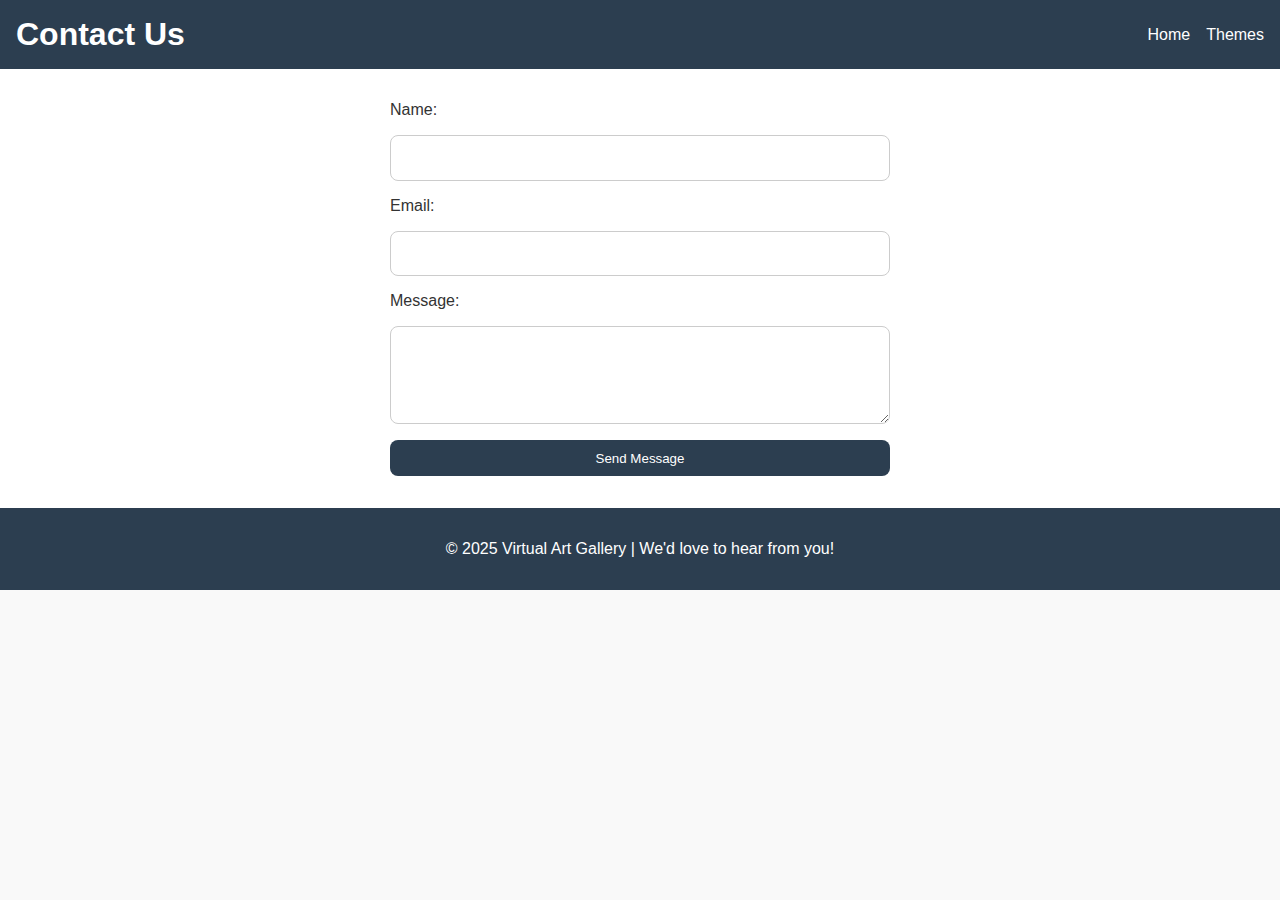
<file: Virtual-Art-Gallery-Final/Virtual-Art-Gallery/contact.html>
<!DOCTYPE html>
<html lang="en">
<head>
  <meta charset="UTF-8" />
  <meta name="viewport" content="width=device-width, initial-scale=1.0" />
  <title>Contact Us</title>
  <link rel="stylesheet" href="style.css" />
</head>
<body>
  <header>
    <h1>Contact Us</h1>
    <nav>
      <ul>
        <li><a href="index.html">Home</a></li>
        <li><a href="themes.html">Themes</a></li>
      </ul>
    </nav>
  </header>

  <section class="gallery-section">
    <form class="contact-form">
      <label for="name">Name:</label>
      <input type="text" id="name" name="name" required>

      <label for="email">Email:</label>
      <input type="email" id="email" name="email" required>

      <label for="message">Message:</label>
      <textarea id="message" name="message" rows="5" required></textarea>

      <button type="submit">Send Message</button>
    </form>
  </section>

  <footer>
    <p>&copy; 2025 Virtual Art Gallery | We'd love to hear from you!</p>
  </footer>
</body>
</html>
</file>
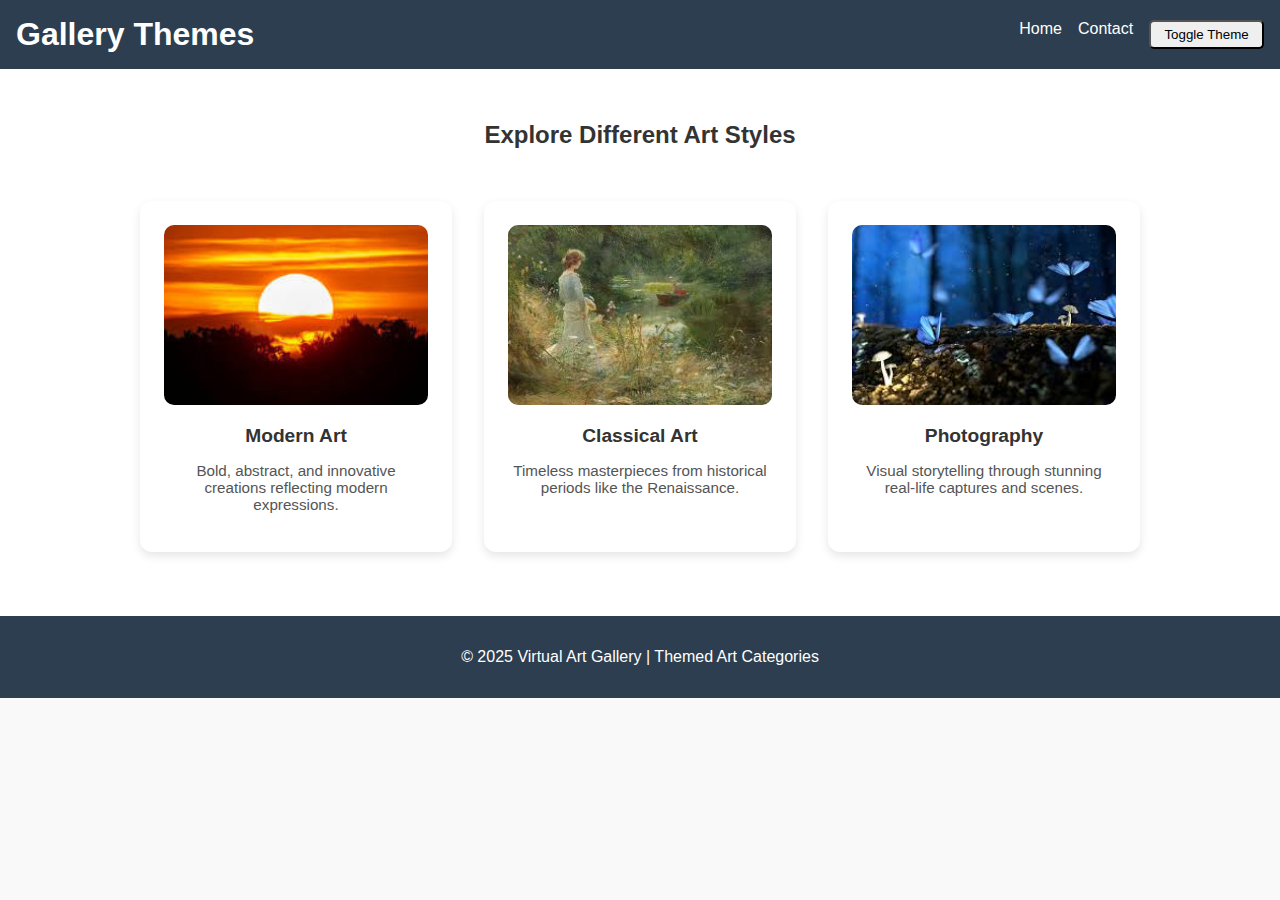
<file: Virtual-Art-Gallery-Final/Virtual-Art-Gallery/themes.html>
<!DOCTYPE html>
<html lang="en">
<head>
  <meta charset="UTF-8" />
  <meta name="viewport" content="width=device-width, initial-scale=1.0"/>
  <title>Gallery Themes</title>
  <link rel="stylesheet" href="style.css" />
  <style>
    .themes-grid {
      display: grid;
      grid-template-columns: repeat(auto-fit, minmax(250px, 1fr));
      gap: 2rem;
      padding: 2rem;
      max-width: 1000px;
      margin: auto;
    }
    .theme-card {
      background: #fff;
      border-radius: 12px;
      box-shadow: 0 4px 10px rgba(0,0,0,0.1);
      text-align: center;
      padding: 1.5rem;
      transition: transform 0.3s ease;
    }
    .theme-card:hover {
      transform: translateY(-5px);
    }
    .theme-card img {
      width: 100%;
      height: 180px;
      object-fit: cover;
      border-radius: 10px;
    }
    .theme-card h3 {
      margin: 1rem 0 0.5rem;
      font-size: 1.2rem;
    }
    .theme-card p {
      font-size: 0.95rem;
      color: #555;
    }
    body.dark-mode .theme-card {
      background: #2a2a2a;
      color: #eee;
    }
    body.dark-mode .theme-card p {
      color: #bbb;
    }
  </style>
</head>
<body>
  <header>
    <h1>Gallery Themes</h1>
    <nav>
      <ul>
        <li><a href="index.html">Home</a></li>
        <li><a href="contact.html">Contact</a></li>
        <button onclick="toggleTheme()" style="padding: 0.4em 1em; border-radius: 5px;">Toggle Theme</button>
      </ul>
    </nav>
  </header>

  <section class="gallery-section">
    <h2 style="text-align: center;">Explore Different Art Styles</h2>
    <div class="themes-grid">
      <div class="theme-card">
        <img src="images/modern1.jpg" alt="Modern Art">
        <h3>Modern Art</h3>
        <p>Bold, abstract, and innovative creations reflecting modern expressions.</p>
      </div>
      <div class="theme-card">
        <img src="images/classical1.jpg" alt="Classical Art">
        <h3>Classical Art</h3>
        <p>Timeless masterpieces from historical periods like the Renaissance.</p>
      </div>
      <div class="theme-card">
        <img src="images/photography1.jpg" alt="Photography">
        <h3>Photography</h3>
        <p>Visual storytelling through stunning real-life captures and scenes.</p>
      </div>
    </div>
  </section>

  <footer>
    <p>&copy; 2025 Virtual Art Gallery | Themed Art Categories</p>
  </footer>

  <script src="script.js"></script>
</body>
</html>
</file>
<file: Virtual-Art-Gallery-Final/Virtual-Art-Gallery/style.css>
body {
  margin: 0;
  font-family: 'Segoe UI', Tahoma, Geneva, Verdana, sans-serif;
  background: #f9f9f9;
  color: #333;
}
header {
  background: #2c3e50;
  padding: 1em;
  color: white;
  display: flex;
  justify-content: space-between;
  align-items: center;
}
header h1 {
  margin: 0;
}
nav ul {
  list-style: none;
  display: flex;
  gap: 1em;
  margin: 0;
}
nav a {
  color: white;
  text-decoration: none;
}
.gallery-section {
  padding: 2em;
  background: #fff;
}
.gallery-container {
  display: flex;
  flex-wrap: wrap;
  gap: 1em;
  justify-content: center;
}
.art-card {
  width: 300px;
  transition: transform 0.3s ease;
  cursor: pointer;
}
.art-card:hover {
  transform: scale(1.05);
}
.art-card img {
  width: 100%;
  border-radius: 10px;
  height: auto;
}
.art-card p {
  text-align: center;
  margin: 0.5em 0;
}
#about {
  padding: 2em;
  background: #ecf0f1;
  text-align: center;
}
footer {
  background: #2c3e50;
  color: white;
  padding: 1em;
  text-align: center;
}
.modal {
  display: none;
  position: fixed;
  z-index: 100;
  padding-top: 60px;
  left: 0;
  top: 0;
  width: 100%;
  height: 100%;
  overflow: auto;
  background: rgba(0,0,0,0.9);
}
.modal-content {
  margin: auto;
  display: block;
  max-width: 80%;
  border-radius: 10px;
}
.close {
  position: absolute;
  top: 30px;
  right: 40px;
  color: #fff;
  font-size: 40px;
  font-weight: bold;
  cursor: pointer;
}
#caption {
  margin: 15px auto;
  text-align: center;
  color: #ccc;
  font-size: 20px;
}

.contact-form {
  max-width: 500px;
  margin: auto;
  display: flex;
  flex-direction: column;
  gap: 1em;
}

.contact-form input,
.contact-form textarea {
  padding: 0.8em;
  font-size: 1em;
  border: 1px solid #ccc;
  border-radius: 8px;
}

.contact-form button {
  padding: 0.8em;
  background-color: #2c3e50;
  color: white;
  border: none;
  border-radius: 8px;
  cursor: pointer;
}

.contact-form button:hover {
  background-color: #1a252f;
}

/* Dark Mode Support */
body.dark-mode {
  background-color: #1a1a1a;
  color: #eee;
}
body.dark-mode header,
body.dark-mode footer {
  background: #111;
}
body.dark-mode nav a {
  color: #ccc;
}
body.dark-mode .contact-form input,
body.dark-mode .contact-form textarea {
  background-color: #333;
  color: #eee;
  border: 1px solid #555;
}
.modal-content {
  margin: auto;
  display: block;
  max-width: 80%;
  border-radius: 10px;
  cursor: zoom-in;
  transition: transform 0.3s ease;
}
.modal-content.zoomed {
  transform: scale(1.8);
  cursor: zoom-out;
}
</file>
